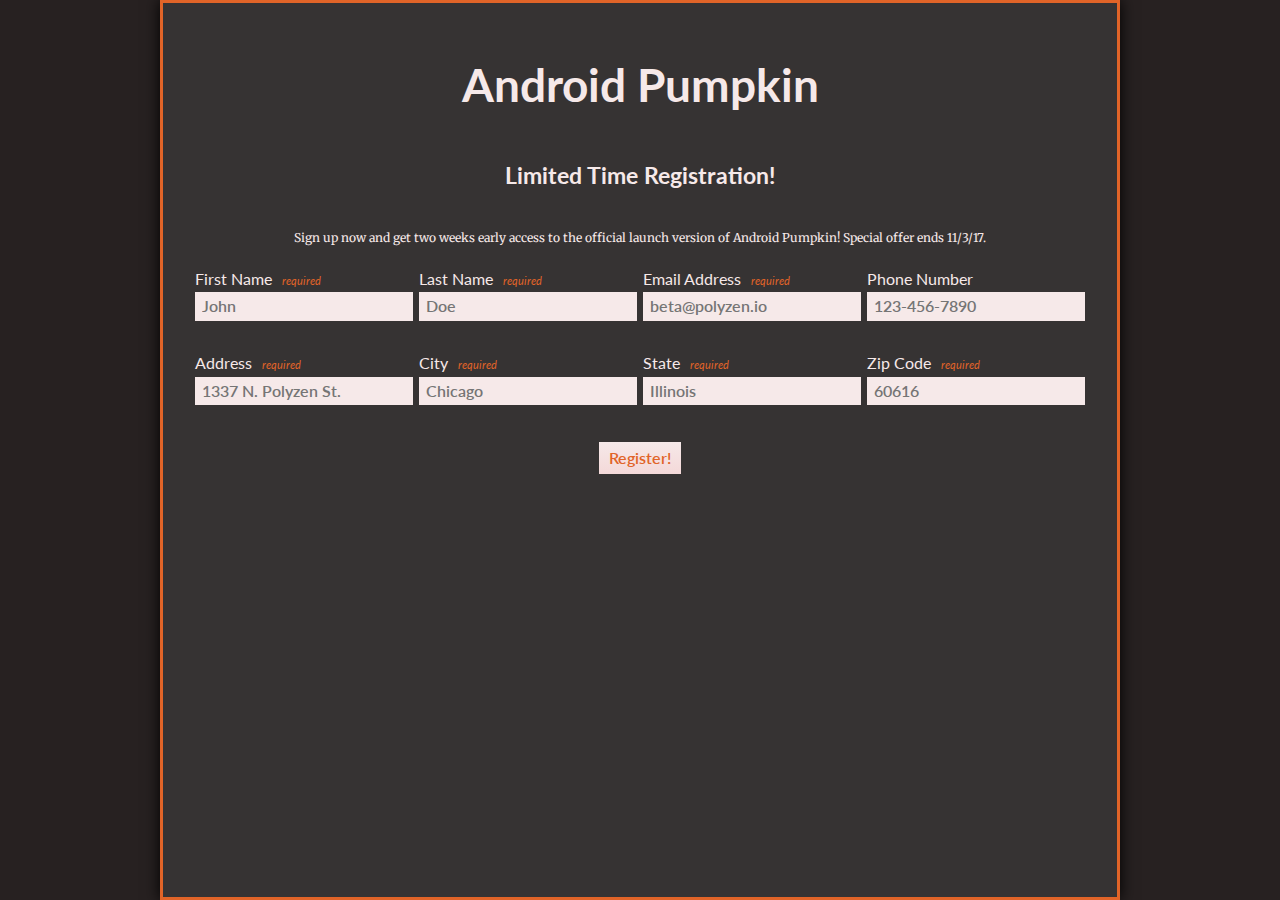
<file: proj1/index.html>
<!DOCTYPE html>
<html>
  <head>
    <meta charset="utf-8">
    <meta name="viewport" content="width=device-width, initial-scale=1.">
    <title>Android Pumpkin - Pre-Alpha Registration</title>
    <link rel="stylesheet" href="css/style.css">
    <link href="https://fonts.googleapis.com/css?family=Lato" rel="stylesheet">
    <link href="https://fonts.googleapis.com/css?family=Merriweather" rel="stylesheet">
    <script type="text/javascript" src="js/script.js" async></script>
  </head>
  <body>
      <section class="modal">
          <h1>Android Pumpkin</h1>
          <h4>Limited Time Registration!</h4>
          <p>Sign up now and get two weeks early access to the official launch version of Android Pumpkin! Special offer ends 11/3/17.</p>
        <form name="registration" action="#null" method="get" onsubmit="validation()" autocomplete="on">
          <fieldset class="row">
            <div class="column"><label for="firstName">First Name<span class="asterisk">required</span></label><input type="text" id="firstName" name="firstName" placeholder="John" required></div>
            <div class="column"><label for="lastName">Last Name<span class="asterisk">required</span></label><input type="text" id="lastName" name="lastName" placeholder="Doe" required></div>
            <div class="column"><label for="email">Email Address<span class="asterisk">required</span></label><input type="email" id="email" name="email" placeholder="beta@polyzen.io" required></div>
            <div class="column"><label for="phone">Phone Number</label><input type="tel" id="phone" name="phone" placeholder="123-456-7890"></div>
          </fieldset>
          <fieldset class="row">
            <div class="column"><label for="address">Address<span class="asterisk">required</span></label><input type="text" id="address" name="address" placeholder="1337 N. Polyzen St." required></div>
            <div class="column"><label for="city">City<span class="asterisk">required</span></label><input type="text" id="city" name="city" placeholder="Chicago" required></div>
            <div class="column"><label for="state">State<span class="asterisk">required</span></label><input type="text" id="state" name="state" placeholder="Illinois" required></div>
            <div class="column"><label for="zipCode">Zip Code<span class="asterisk">required</span></label><input type="number" id="zipCode" name="zipCode" placeholder="60616" required></div>
          </fieldset>
          <fieldset class="center row">
            <input type="submit" id="registerButton" name="submit" value="Register!">
          </fieldset>
        </form>
      </section>
  </body>
</html>
</file>
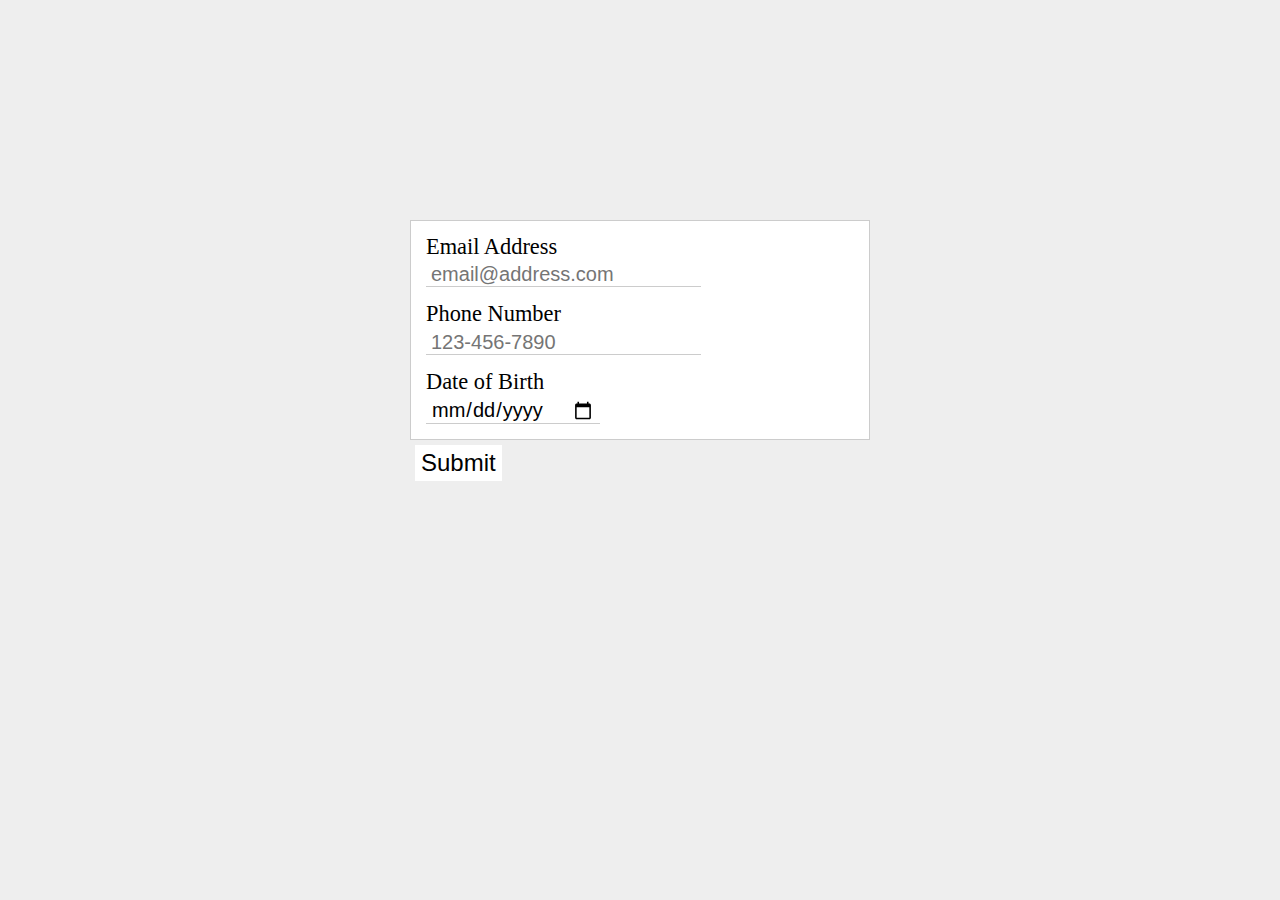
<file: labs/lab3/index.html>
<!DOCTYPE html>
<html lang="en" class="nojs">
<head>
  <title>Lab 3</title>
  <meta charset="utf-8" />
  <meta name="viewport" content="width=device-width,initial-scale=1.0,shrink-to-fit=no" />
  <link rel="stylesheet" media="screen" href="screen.css" />
</head>
<body>
	<section>
		<form>
			<fieldset>
				<label for="emailAddress">Email Address</label><input type="email" name="emailAddress" id=emailAddress" placeholder="email@address.com"><br/>
				<label for="phoneNumber">Phone Number</label><input type="tel" name="phoneNumber" id="phoneNumber" placeholder="123-456-7890"><br/>
				<label for="dateBirth">Date of Birth</label><input type="date" name="dateBirth" id="dateBirth">
			</fieldset>
				<input type="submit" name="Submit">
		</form>
	</section>
</body>
</html>
</file>
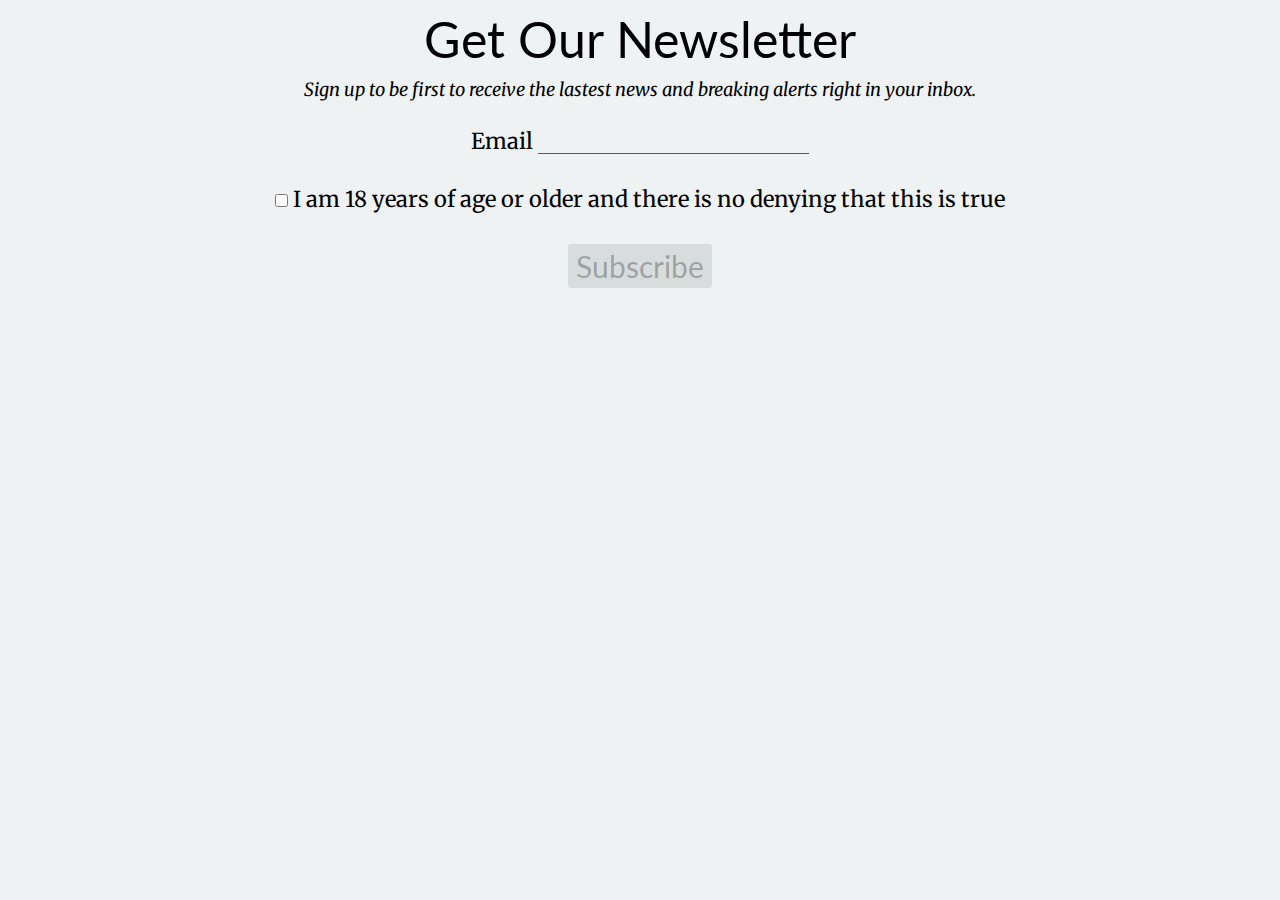
<file: labs/lab4/index.html>
<!DOCTYPE html>
<html lang="en" class="nojs">
<head>
  <title>HTML Form Elements</title>
  <meta charset="utf-8" />
  <meta name="viewport" content="width=device-width,initial-scale=1.0,shrink-to-fit=no">
  <link href="https://fonts.googleapis.com/css?family=Lato" rel="stylesheet">
  <link href="https://fonts.googleapis.com/css?family=Merriweather" rel="stylesheet">
  <link rel="stylesheet" media="screen" href="css/screen.css">
</head>
<body>
<main id="content">
  <form method="get" action="#null">
    <h1>Get Our Newsletter</h1>
    <p class="subtitle">
      Sign up to be first to receive the lastest news
      and breaking alerts right in your inbox.
    </p>
    <ol>
      <li id="input-email">
        <label for="email">Email</label>
        <input type="email" name="email" id="email" pattern="^.+@.+$" />
      </li>
      <li id="input-age-verification">
        <input type="checkbox" id="age-verification" name="age-verification" value="18" />
        <label for="age-verification">I am 18 years of age or older and there is no denying that this is true</label>
      </li>
      <li id="input-submit">
        <input type="submit" name="submit" id="submit" value="Subscribe" />
      </li>
    </ol>
  </form>
</main>
  <script src="https://ajax.googleapis.com/ajax/libs/jquery/3.1.1/jquery.min.js"></script>
  <script src="js/site.js"></script>
</body>
</html>
</file>
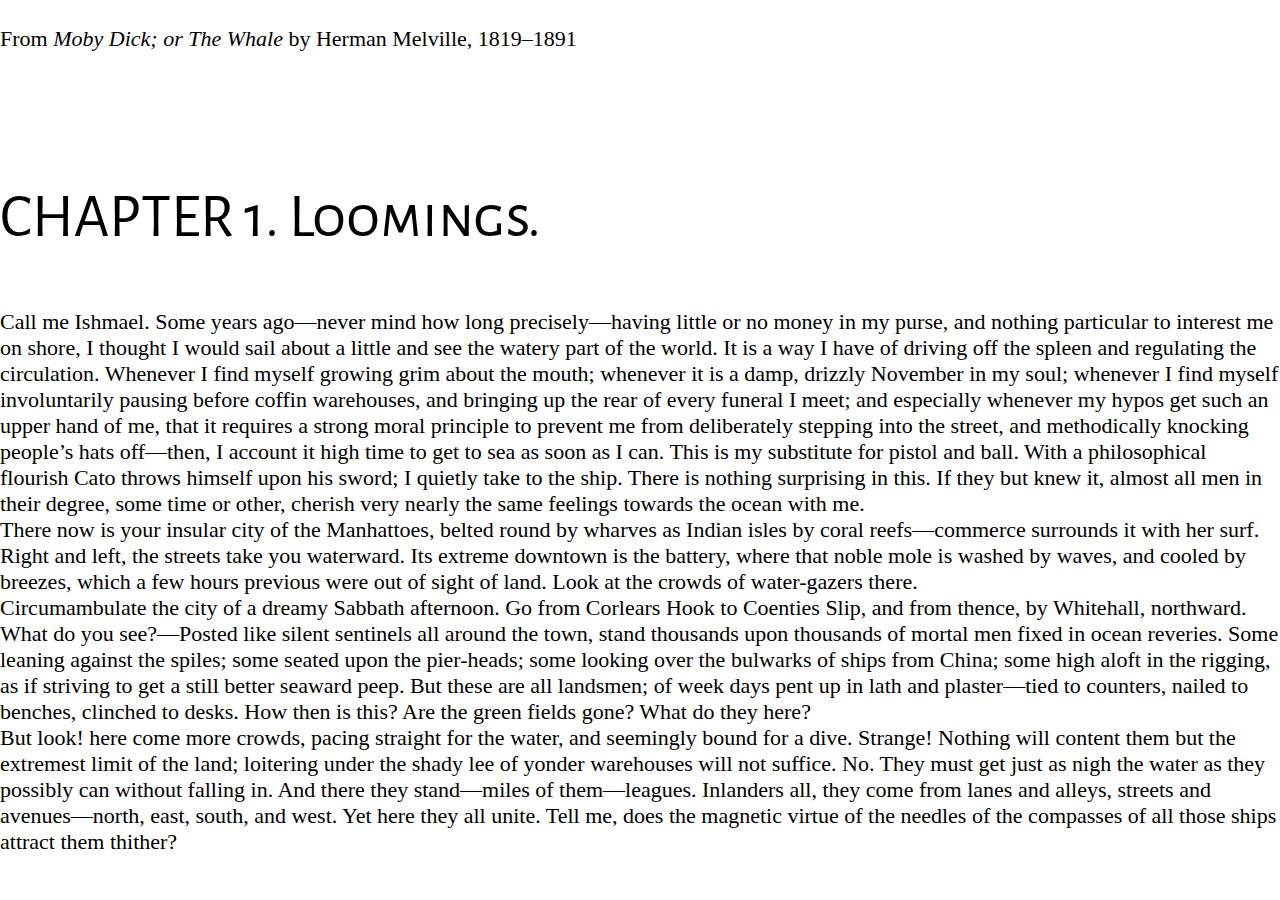
<file: demos/week5/text-layout/index.html>
<!DOCTYPE html>
<html lang="en" class="nojs">
<head>
  <!--Document created by IIT professor Stoley and Krieglstein-->
  <title>Typography</title>
  <meta charset="utf-8" />
  <meta name="viewport" content="width=device-width,initial-scale=1.0,shrink-to-fit=no" />
  <link rel="stylesheet" media="screen" href="css/screen.css" />
  <link href="https://fonts.googleapis.com/css?family=Alegreya+Sans+SC" rel="stylesheet">
  </head>
<body>
<main id="content">
  <h1>
    From <cite>Moby Dick; or The Whale</cite> by <b>Herman Melville</b>, 1819–1891
  </h1>
  <h2>CHAPTER 1. Loomings.</h2>
  <p>
    Call me Ishmael. Some years ago—never mind how long precisely—having little or no money in my
    purse, and nothing particular to interest me on shore, I thought I would sail about a little and
    see the watery part of the world. It is a way I have of driving off the spleen and regulating
    the circulation. Whenever I find myself growing grim about the mouth; whenever it is a damp,
    drizzly November in my soul; whenever I find myself involuntarily pausing before coffin
    warehouses, and bringing up the rear of every funeral I meet; and especially whenever my hypos
    get such an upper hand of me, that it requires a strong moral principle to prevent me from
    deliberately stepping into the street, and methodically knocking people’s hats off—then, I
    account it high time to get to sea as soon as I can. This is my substitute for pistol and ball.
    With a philosophical flourish Cato throws himself upon his sword; I quietly take to the ship.
    There is nothing surprising in this. If they but knew it, almost all men in their degree, some
    time or other, cherish very nearly the same feelings towards the ocean with me.
  </p>
  <p>
    There now is your insular city of the Manhattoes, belted round by wharves as Indian isles by
    coral reefs—commerce surrounds it with her surf. Right and left, the streets take you
    waterward. Its extreme downtown is the battery, where that noble mole is washed by waves, and
    cooled by breezes, which a few hours previous were out of sight of land. Look at the crowds of
    water-gazers there.
  </p>
  <p>
    Circumambulate the city of a dreamy Sabbath afternoon. Go from Corlears Hook to Coenties Slip,
    and from thence, by Whitehall, northward. What do you see?—Posted like silent sentinels all
    around the town, stand thousands upon thousands of mortal men fixed in ocean reveries. Some
    leaning against the spiles; some seated upon the pier-heads; some looking over the bulwarks of
    ships from China; some high aloft in the rigging, as if striving to get a still better seaward
    peep. But these are all landsmen; of week days pent up in lath and plaster—tied to counters,
    nailed to benches, clinched to desks. How then is this? Are the green fields gone? What do they
    here?
  </p>
  <p>
    But look! here come more crowds, pacing straight for the water, and seemingly bound for a dive.
    Strange! Nothing will content them but the extremest limit of the land; loitering under the
    shady lee of yonder warehouses will not suffice. No. They must get just as nigh the water as
    they possibly can without falling in. And there they stand—miles of them—leagues. Inlanders
    all, they come from lanes and alleys, streets and avenues—north, east, south, and west. Yet
    here they all unite. Tell me, does the magnetic virtue of the needles of the compasses of all
    those ships attract them thither?
  </p>
  <!--
    Text taken from The Project Gutenberg EBook of Moby Dick; or The Whale, by Herman Melville
    http://www.gutenberg.org/files/2701/2701.txt
    Used under the terms of the Gutenberg License; see
    https://www.gutenberg.org/wiki/Gutenberg:The_Project_Gutenberg_License
  -->
</main>
</body>
</html>
</file>
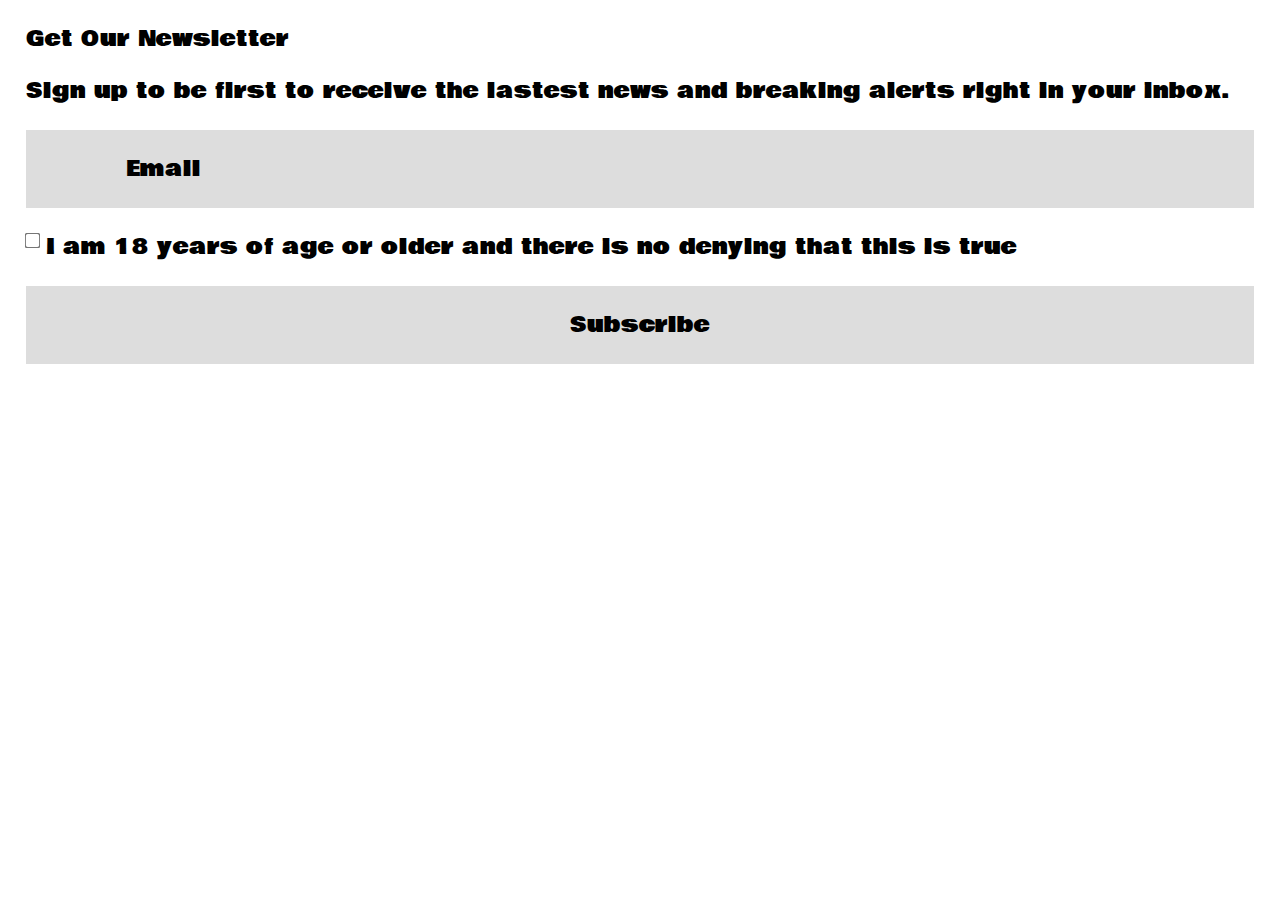
<file: demos/week6/JS demo class 11/index.html>
<!DOCTYPE html>
<html lang="en" class="nojs">
<head>
  <title>HTML Form Elements</title>
  <meta charset="utf-8" />
  <meta name="viewport" content="width=device-width,initial-scale=1.0,shrink-to-fit=no" />
  <link rel="stylesheet" media="screen" href="css/screen.css" />
  <link href="https://fonts.googleapis.com/css?family=Bowlby+One" rel="stylesheet">
</head>
<body>
<main id="content">
  <form method="get" action="#null">
    <h1>Get Our Newsletter</h1>
    <p>
      Sign up to be first to receive the lastest news
      and breaking alerts right in your inbox.
    </p>
    <ol>
      <li id="input-email">
        <label for="email">Email</label>
        <input type="email" name="email" id="email" pattern="^.+@.+$" placeholder="">
      </li>
      <li id="input-age-verification">
        <input type="checkbox" id="age-verification" name="age-verification" value="18"/>
        <label for="age-verification"> I am 18 years of age or older and there is no denying that this is true</label>
      </li>
      <li id="input-submit">
        <input type="submit" name="submit" id="submit" value="Subscribe" />
      </li>
    </ol>
  </form>
</main>
  <script src="https://ajax.googleapis.com/ajax/libs/jquery/3.1.1/jquery.min.js"></script>
  <script src="js/site.js"></script>
</body>
</html>
</file>
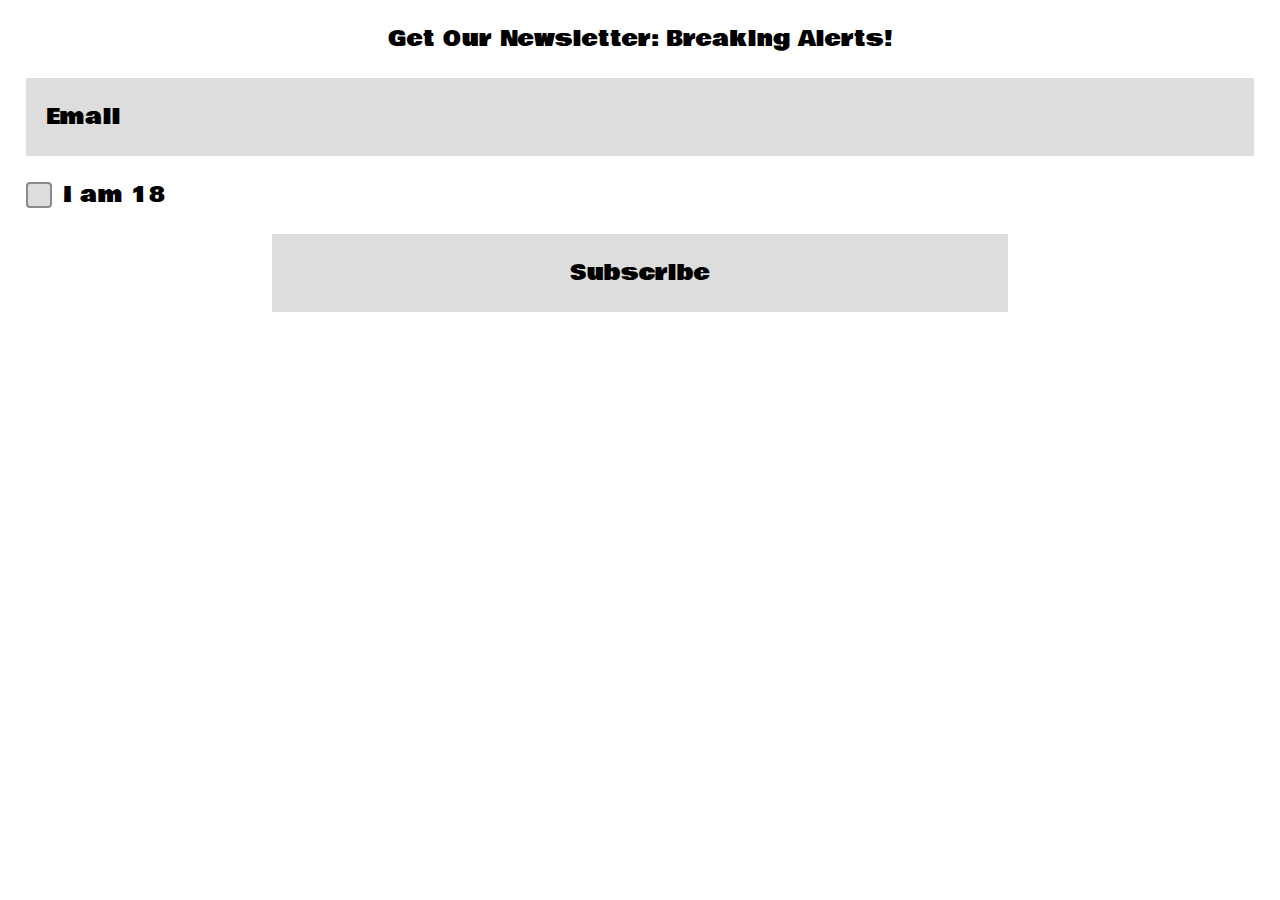
<file: demos/week6/JS demo class 12/index.html>
<!DOCTYPE html>
<html lang="en" class="nojs">
<head>
  <title>HTML Form Elements</title>
  <meta charset="utf-8" />
  <meta name="viewport" content="width=device-width,initial-scale=1.0,shrink-to-fit=no" />
  <link rel="stylesheet" media="screen" href="css/screen.css" />
  <link href="https://fonts.googleapis.com/css?family=Bowlby+One" rel="stylesheet">
</head>
<body>
<main id="content">
  <form method="get" action="#null">
    <h1>Get Our Newsletter: Breaking Alerts!</h1>    
    <ol>
      <li id="input-email">
        <label for="email">Email</label>
        <input type="email" name="email" id="email" pattern="^.+@.+$" placeholder="">
      </li>
      <li id="input-age-verification">
        <div id="alt-box"></div>
        <input type="checkbox" id="age-verification" name="age-verification" value="18"/>
        <label for="age-verification" id="age-label"> I am 18 </label>
      </li>      
      <li id="input-submit">
        <input type="submit" name="submit" id="submit" value="Subscribe" />
      </li>
    </ol>
  </form>
</main>
  <script src="https://ajax.googleapis.com/ajax/libs/jquery/3.1.1/jquery.min.js"></script>
  <script src="js/site.js"></script>
</body>
</html>
</file>
<file: proj1/css/style.css>
/*! normalize.css v7.0.0 | MIT License | github.com/necolas/normalize.css */html{line-height:1.15;-ms-text-size-adjust:100%;-webkit-text-size-adjust:100%}body{margin:0}article,aside,footer,header,nav,section{display:block}h1{font-size:2em;margin:.67em 0}figcaption,figure,main{display:block}figure{margin:1em 40px}hr{box-sizing:content-box;height:0;overflow:visible}pre{font-family:monospace,monospace;font-size:1em}a{background-color:transparent;-webkit-text-decoration-skip:objects}abbr[title]{border-bottom:none;text-decoration:underline;text-decoration:underline dotted}b,strong{font-weight:inherit}b,strong{font-weight:bolder}code,kbd,samp{font-family:monospace,monospace;font-size:1em}dfn{font-style:italic}mark{background-color:#ff0;color:#000}small{font-size:80%}sub,sup{font-size:75%;line-height:0;position:relative;vertical-align:baseline}sub{bottom:-.25em}sup{top:-.5em}audio,video{display:inline-block}audio:not([controls]){display:none;height:0}img{border-style:none}svg:not(:root){overflow:hidden}button,input,optgroup,select,textarea{font-family:sans-serif;font-size:100%;line-height:1.15;margin:0}button,input{overflow:visible}button,select{text-transform:none}[type=reset],[type=submit],button,html [type=button]{-webkit-appearance:button}[type=button]::-moz-focus-inner,[type=reset]::-moz-focus-inner,[type=submit]::-moz-focus-inner,button::-moz-focus-inner{border-style:none;padding:0}[type=button]:-moz-focusring,[type=reset]:-moz-focusring,[type=submit]:-moz-focusring,button:-moz-focusring{outline:1px dotted ButtonText}fieldset{padding:.35em .75em .625em}legend{box-sizing:border-box;color:inherit;display:table;max-width:100%;padding:0;white-space:normal}progress{display:inline-block;vertical-align:baseline}textarea{overflow:auto}[type=checkbox],[type=radio]{box-sizing:border-box;padding:0}[type=number]::-webkit-inner-spin-button,[type=number]::-webkit-outer-spin-button{height:auto}[type=search]{-webkit-appearance:textfield;outline-offset:-2px}[type=search]::-webkit-search-cancel-button,[type=search]::-webkit-search-decoration{-webkit-appearance:none}::-webkit-file-upload-button{-webkit-appearance:button;font:inherit}details,menu{display:block}summary{display:list-item}canvas{display:inline-block}template{display:none}[hidden]{display:none}/*# sourceMappingURL=normalize.min.css.map */

body {
  background: #272121;
  color: #F6E9E9;
}

.modal {
  background: #363333;
  height: 100%;
  width: 100%;
  max-width: 960px;
  bottom: 0;
  left: 0;
  top: 0;
  right: 0;
  margin: auto;
  position: absolute;
  box-shadow: 0px 0px 15px #000;
  box-sizing: border-box;
  border: 3px solid #E16428;
  padding: 15px;
  overflow-x: hidden;
}
/*
** http://www.modularscale.com/?12&px&1.25
*/
h1, h2, h3, h4, h5, h6 {
  text-align: center;
  font-family: 'Lato', 'Arial', sans-serif;
  padding: 10px 0px;
}

h1 {
  font-size: 45.776px;
}

h4 {
  font-size: 23.438px;
}

p {
  text-align: center;
  font-size: 12px;
  font-family: 'Merriweather', 'Times New Roman', serif;
}

form {
  padding-top: 8px;
}

fieldset {
  border: 0;
}

input {
  margin-bottom: 15px;
  font-family: 'Lato', 'Arial', sans-serif;
  outline: none;
  padding: 5px 7px;
  background: #F6E9E9;
  color: #E16428;
  font-weight: 600;
  border: 3px solid #363333;
  width: 100%;
  box-sizing: border-box;
}

label {
  text-align: left;
  font-family: 'Lato', 'Arial', sans-serif;
  padding-left: 3px;
}

input:hover, input:focus, input:active {
  border: 3px solid #272121;
}

input[type="submit"] {
  padding: 7px 10px;
  background: #f6e9e9;
  background: -moz-linear-gradient(top, #f6e9e9 0%, #f4d9d9 100%);
  background: -webkit-linear-gradient(top, #f6e9e9 0%, #f4d9d9 100%);
  background: linear-gradient(to bottom, #f6e9e9 0%, #f4d9d9 100%);
  filter: progid:DXImageTransform.Microsoft.gradient( startColorstr='#f6e9e9', endColorstr='#f4d9d9', GradientType=0);
  cursor: pointer;
  width: 100%;
}

input[type="submit"]:hover {
  color: #272121;
  background: #f2c9b8;
  background: -moz-linear-gradient(top, #f2c9b8 0%, #f6e9e9 100%);
  background: -webkit-linear-gradient(top, #f2c9b8 0%, #f6e9e9 100%);
  background: linear-gradient(to bottom, #f2c9b8 0%, #f6e9e9 100%);
  filter: progid:DXImageTransform.Microsoft.gradient( startColorstr='#f2c9b8', endColorstr='#f6e9e9', GradientType=0);
}

.center {
  text-align: center;
}

.column {
  width: 100%;
  float: left;
}

.row:after {
  content: '';
  display: table;
  clear: both;
}

.asterisk {
  color: #E16428;
  font-style: italic;
  font-size: 10.667px;
  padding-left: 10px;
}

@media (min-width: 480px) {
  .column {
    width: 50%;
  }
}

@media (min-width: 960px) {
  .column {
    width: 25%;
  }
  input[type=submit] {
    width: auto;
  }
}
</file>
<file: labs/lab3/screen.css>
/* http://meyerweb.com/eric/tools/css/reset/ 
   v2.0 | 20110126
   License: none (public domain)
*/

html, body, div, span, applet, object, iframe,
h1, h2, h3, h4, h5, h6, p, blockquote, pre,
a, abbr, acronym, address, big, cite, code,
del, dfn, em, img, ins, kbd, q, s, samp,
small, strike, strong, sub, sup, tt, var,
b, u, i, center,
dl, dt, dd, ol, ul, li,
fieldset, form, label, legend,
table, caption, tbody, tfoot, thead, tr, th, td,
article, aside, canvas, details, embed, 
figure, figcaption, footer, header, hgroup, 
menu, nav, output, ruby, section, summary,
time, mark, audio, video {
	margin: 0;
	padding: 0;
	border: 0;
	font-size: 100%;
	font: inherit;
	vertical-align: baseline;
}
/* HTML5 display-role reset for older browsers */
article, aside, details, figcaption, figure, 
footer, header, hgroup, menu, nav, section {
	display: block;
}
body {
	line-height: 1;
}
ol, ul {
	list-style: none;
}
blockquote, q {
	quotes: none;
}
blockquote:before, blockquote:after,
q:before, q:after {
	content: '';
	content: none;
}
table {
	border-collapse: collapse;
	border-spacing: 0;
}

/**
 * 1. Change the font styles in all browsers (opinionated).
 * 2. Remove the margin in Firefox and Safari.
 */

button,
input,
optgroup,
select,
textarea {
  font-family: sans-serif; /* 1 */
  font-size: 100%; /* 1 */
  line-height: 1.15; /* 1 */
  margin: 0; /* 2 */
}

/**
 * Show the overflow in IE.
 * 1. Show the overflow in Edge.
 */

button,
input { /* 1 */
  overflow: visible;
}

/**
 * Remove the inheritance of text transform in Edge, Firefox, and IE.
 * 1. Remove the inheritance of text transform in Firefox.
 */

button,
select { /* 1 */
  text-transform: none;
}

/**
 * 1. Prevent a WebKit bug where (2) destroys native `audio` and `video`
 *    controls in Android 4.
 * 2. Correct the inability to style clickable types in iOS and Safari.
 */

button,
html [type="button"], /* 1 */
[type="reset"],
[type="submit"] {
  -webkit-appearance: button; /* 2 */
}

/**
 * Remove the inner border and padding in Firefox.
 */

button::-moz-focus-inner,
[type="button"]::-moz-focus-inner,
[type="reset"]::-moz-focus-inner,
[type="submit"]::-moz-focus-inner {
  border-style: none;
  padding: 0;
}

/**
 * Restore the focus styles unset by the previous rule.
 */

button:-moz-focusring,
[type="button"]:-moz-focusring,
[type="reset"]:-moz-focusring,
[type="submit"]:-moz-focusring {
  outline: 1px dotted ButtonText;
}

/**
 * Correct the padding in Firefox.
 */

fieldset {
  padding: 0.35em 0.75em 0.625em;
}

/**
 * 1. Correct the text wrapping in Edge and IE.
 * 2. Correct the color inheritance from `fieldset` elements in IE.
 * 3. Remove the padding so developers are not caught out when they zero out
 *    `fieldset` elements in all browsers.
 */

legend {
  box-sizing: border-box; /* 1 */
  color: inherit; /* 2 */
  display: table; /* 1 */
  max-width: 100%; /* 1 */
  padding: 0; /* 3 */
  white-space: normal; /* 1 */
}

/**
 * 1. Add the correct display in IE 9-.
 * 2. Add the correct vertical alignment in Chrome, Firefox, and Opera.
 */

progress {
  display: inline-block; /* 1 */
  vertical-align: baseline; /* 2 */
}

/**
 * Remove the default vertical scrollbar in IE.
 */

textarea {
  overflow: auto;
}

/**
 * 1. Add the correct box sizing in IE 10-.
 * 2. Remove the padding in IE 10-.
 */

[type="checkbox"],
[type="radio"] {
  box-sizing: border-box; /* 1 */
  padding: 0; /* 2 */
}

/**
 * Correct the cursor style of increment and decrement buttons in Chrome.
 */

[type="number"]::-webkit-inner-spin-button,
[type="number"]::-webkit-outer-spin-button {
  height: auto;
}

/**
 * 1. Correct the odd appearance in Chrome and Safari.
 * 2. Correct the outline style in Safari.
 */

[type="search"] {
  -webkit-appearance: textfield; /* 1 */
  outline-offset: -2px; /* 2 */
}

/**
 * Remove the inner padding and cancel buttons in Chrome and Safari on macOS.
 */

[type="search"]::-webkit-search-cancel-button,
[type="search"]::-webkit-search-decoration {
  -webkit-appearance: none;
}

/**
 * 1. Correct the inability to style clickable types in iOS and Safari.
 * 2. Change font properties to `inherit` in Safari.
 */

::-webkit-file-upload-button {
  -webkit-appearance: button; /* 1 */
  font: inherit; /* 2 */
}

/* CUSTOM STYLE - DESKTOP */

body {
  background: #eee;
}

section {
  margin: 25px;
  width: 460px;
  height: 460px;
  position: absolute;
  margin: auto;
  left: 0;
  right: 0;
  top: 0;
  bottom: 0;
}

fieldset {
  border: 1px solid #ccc;
  background: white;
  padding: 15px;
}

input {
  display: block;
}

input {
  border: 0;
  border-bottom: 1px solid #ccc;
  padding: 5px 5px 0px 5px;
  font-size: 1.25em;
  outline: none;
}

input[type="submit"] {
  background: white;
  border: 1px solid white;
  font-size: 1.5em;
  margin: 5px;
  cursor: pointer;
  padding: 3px 5px;
}

input[type="submit"]:hover {
  border: #ccc 1px solid;
}

label {
  padding: 0px 5px 0px 0px;
  font-size: 1.4em;
}

/* CUSTOM STYLE - MOBILE */

@media screen and (max-width:500px) {
  input {
    border: 1px solid #ccc;
  }
  input[type="submit"] {
    font-size: 1.6em;
  }
}
</file>
<file: labs/lab4/css/screen.css>
/* http://meyerweb.com/eric/tools/css/reset/
   v2.0 | 20110126
   License: none (public domain)
*/
/* stylelint-disable*/
a,abbr,acronym,address,applet,article,aside,audio,b,big,blockquote,body,canvas,caption,center,cite,code,dd,del,details,dfn,div,dl,dt,em,embed,fieldset,figcaption,figure,footer,form,h1,h2,h3,h4,h5,h6,header,hgroup,html,i,iframe,img,ins,kbd,label,legend,li,mark,menu,nav,object,ol,output,p,pre,q,ruby,s,samp,section,small,span,strike,strong,sub,summary,sup,table,tbody,td,tfoot,th,thead,time,tr,tt,u,ul,var,video{margin:0;padding:0;border:0;font:inherit;vertical-align:baseline}article,aside,details,figcaption,figure,footer,header,hgroup,main,menu,nav,section{display:block}html{line-height:1}body{line-height:inherit}ol,ul{list-style:none}blockquote,q{quotes:none}blockquote:after,blockquote:before,q:after,q:before{content:'';content:none}table{border-collapse:collapse;border-spacing:0}
/* stylelint-enable */

/*! normalize.css v5.0.0 | MIT License | github.com/necolas/normalize.css */

/* Forms
   ========================================================================== */

/**
 * 1. Change the font styles in all browsers (opinionated).
 * 2. Remove the margin in Firefox and Safari.
 */

button,
input,
optgroup,
select,
textarea {
  font-family: sans-serif; /* 1 */
  font-size: 100%; /* 1 */
  line-height: 1.15; /* 1 */
  margin: 0; /* 2 */
}

/**
 * Show the overflow in IE.
 * 1. Show the overflow in Edge.
 */

button,
input { /* 1 */
  overflow: visible;
}

/**
 * Remove the inheritance of text transform in Edge, Firefox, and IE.
 * 1. Remove the inheritance of text transform in Firefox.
 */

button,
select { /* 1 */
  text-transform: none;
}

/**
 * 1. Prevent a WebKit bug where (2) destroys native `audio` and `video`
 *    controls in Android 4.
 * 2. Correct the inability to style clickable types in iOS and Safari.
 */

button,
html [type="button"], /* 1 */
[type="reset"],
[type="submit"] {
  -webkit-appearance: button; /* 2 */
}

/**
 * Remove the inner border and padding in Firefox.
 */

button::-moz-focus-inner,
[type="button"]::-moz-focus-inner,
[type="reset"]::-moz-focus-inner,
[type="submit"]::-moz-focus-inner {
  border-style: none;
  padding: 0;
}

/**
 * Restore the focus styles unset by the previous rule.
 */

button:-moz-focusring,
[type="button"]:-moz-focusring,
[type="reset"]:-moz-focusring,
[type="submit"]:-moz-focusring {
  outline: 1px dotted ButtonText;
}

/**
 * Change the border, margin, and padding in all browsers (opinionated).
 */

fieldset {
  border: 1px solid #c0c0c0;
  margin: 0 2px;
  padding: 0.35em 0.625em 0.75em;
}

/**
 * 1. Correct the text wrapping in Edge and IE.
 * 2. Correct the color inheritance from `fieldset` elements in IE.
 * 3. Remove the padding so developers are not caught out when they zero out
 *    `fieldset` elements in all browsers.
 */

legend {
  box-sizing: border-box; /* 1 */
  color: inherit; /* 2 */
  display: table; /* 1 */
  max-width: 100%; /* 1 */
  padding: 0; /* 3 */
  white-space: normal; /* 1 */
}

/**
 * 1. Add the correct display in IE 9-.
 * 2. Add the correct vertical alignment in Chrome, Firefox, and Opera.
 */

progress {
  display: inline-block; /* 1 */
  vertical-align: baseline; /* 2 */
}

/**
 * Remove the default vertical scrollbar in IE.
 */

textarea {
  overflow: auto;
}

/**
 * 1. Add the correct box sizing in IE 10-.
 * 2. Remove the padding in IE 10-.
 */

[type="checkbox"],
[type="radio"] {
  box-sizing: border-box; /* 1 */
  padding: 0; /* 2 */
}

/**
 * Correct the cursor style of increment and decrement buttons in Chrome.
 */

[type="number"]::-webkit-inner-spin-button,
[type="number"]::-webkit-outer-spin-button {
  height: auto;
}

/**
 * 1. Correct the odd appearance in Chrome and Safari.
 * 2. Correct the outline style in Safari.
 */

[type="search"] {
  -webkit-appearance: textfield; /* 1 */
  outline-offset: -2px; /* 2 */
}

/**
 * Remove the inner padding and cancel buttons in Chrome and Safari on macOS.
 */

[type="search"]::-webkit-search-cancel-button,
[type="search"]::-webkit-search-decoration {
  -webkit-appearance: none;
}

/**
 * 1. Correct the inability to style clickable types in iOS and Safari.
 * 2. Change font properties to `inherit` in Safari.
 */

::-webkit-file-upload-button {
  -webkit-appearance: button; /* 1 */
  font: inherit; /* 2 */
}

/* End Form portion of Normalize CSS */

/* Responsive Media */
img, audio, video {
  display: block;
  max-width: 100%;
}

/* ===== BASE STYLES ===== */

/*
  Major Sixth Modular Scale:
  http://www.modularscale.com/?22&px&1.667&web&text
*/

html {
  font-size: 1.375em; /* 22px */
  line-height: 1.182em; /* 26px / ~ 120% */
  padding: 1.182em; /* 26px / ~ 120% */
  text-rendering: optimizeLegibility;
  background: #eff2f3;
}

label {
  display: inline;
}

h1, h2, h3,
h4, h5, h6 {
  font-family: 'Lato', sans-serif;
}

h1 {
  font-size: 2.292em;
  display: block;
  padding-bottom: .495em;
}

p {
  font-family: 'Merriweather', serif;
  font-size: .825em;
}

label, input, textarea {
  font-family: 'Merriweather', serif;
}

input[type="submit"] {
  font-family: 'Lato', sans-serif;
  font-size: 1.375em;
  cursor: pointer;
}

input[type="checkbox"] {
  cursor: pointer;
}

/* ===== LAYOUT STYLES ====== */

#content {
  text-align: center;
}

input[type="email"] {
  border: 0px;
  border-bottom: 1px solid #525e61;
  font-size: .875em;
  background: none;
  padding: 0px 4px;
  margin-bottom: 2px;
}

input[type="submit"] {
  background: #d7dcdd;
  border: 0px;
  padding: 5px 8px;
  border-radius: 3px;
}

/* ===== MODULAR STYLES ===== */

.subtitle {
  font-style: italic;
  padding-bottom: 1.375em;
}

li {
  padding-bottom: 1.375em;
}

/* ===== STATE STYLES ======= */

input:active, input:focus {
  outline: none;
}

input[type="email"]:active, input[type="email"]:focus {
  border-bottom: 2px solid #2facb2;
  margin-bottom: 1px;
  color: #2facb2;
}

li:last-child {
  padding-bottom: 0px;
}

.enabled {
  background: #2dbe60 !important;
  color: white;
}
</file>
<file: demos/week5/text-layout/css/screen.css>
/* Style sheet created by IIT professor Stoley */

/* http://meyerweb.com/eric/tools/css/reset/
   v2.0 | 20110126
   License: none (public domain)
*/
/* stylelint-disable*/
a,abbr,acronym,address,applet,article,aside,audio,b,big,blockquote,body,canvas,caption,center,cite,code,dd,del,details,dfn,div,dl,dt,em,embed,fieldset,figcaption,figure,footer,form,h1,h2,h3,h4,h5,h6,header,hgroup,html,i,iframe,img,ins,kbd,label,legend,li,mark,menu,nav,object,ol,output,p,pre,q,ruby,s,samp,section,small,span,strike,strong,sub,summary,sup,table,tbody,td,tfoot,th,thead,time,tr,tt,u,ul,var,video{margin:0;padding:0;border:0;font:inherit;vertical-align:baseline}article,aside,details,figcaption,figure,footer,header,hgroup,main,menu,nav,section{display:block}html{line-height:1}body{line-height:inherit}ol,ul{list-style:none}blockquote,q{quotes:none}blockquote:after,blockquote:before,q:after,q:before{content:'';content:none}table{border-collapse:collapse;border-spacing:0}
/* stylelint-enable */

/* ===== BASE STYLES ===== */

/*
  Major Sixth Modular Scale:
  http://www.modularscale.com/?22&px&1.667&web&text
*/

html {
  font-family: Garamond, Baskerville, 'Baskerville Old Face', 'Hoefler Text', 'Times New Roman', serif;
  font-size: 1.375em; /* 22px */
  line-height: 1.182em; /* 26px / ~ 120% */
}

h1 {
  padding-top: 1.182em; /* 26px */
  padding-bottom: 5.778em; /* 104px / 4 gridlines */
}

h2 {
  font-family: 'Alegreya Sans SC', sans-serif;
  font-size: 2.779em; /* 61.136px */
  line-height: 1.276em; /* 78 / 61.136px */
  padding-bottom: 0.851em; /* 52 / 61.136 */
}

cite {
  font-style: italic;
}
</file>
<file: demos/week6/JS demo class 11/css/screen.css>
/* http://meyerweb.com/eric/tools/css/reset/
   v2.0 | 20110126
   License: none (public domain)
*/
/* stylelint-disable*/
a,abbr,acronym,address,applet,article,aside,audio,b,big,blockquote,body,canvas,caption,center,cite,code,dd,del,details,dfn,div,dl,dt,em,embed,fieldset,figcaption,figure,footer,form,h1,h2,h3,h4,h5,h6,header,hgroup,html,i,iframe,img,ins,kbd,label,legend,li,mark,menu,nav,object,ol,output,p,pre,q,ruby,s,samp,section,small,span,strike,strong,sub,summary,sup,table,tbody,td,tfoot,th,thead,time,tr,tt,u,ul,var,video{margin:0;padding:0;border:0;font:inherit;vertical-align:baseline}article,aside,details,figcaption,figure,footer,header,hgroup,main,menu,nav,section{display:block}html{line-height:1}body{line-height:inherit}ol,ul{list-style:none}blockquote,q{quotes:none}blockquote:after,blockquote:before,q:after,q:before{content:'';content:none}table{border-collapse:collapse;border-spacing:0}
/* stylelint-enable */

/*! normalize.css v5.0.0 | MIT License | github.com/necolas/normalize.css */

/* Forms
   ========================================================================== */

/**
 * 1. Change the font styles in all browsers (opinionated).
 * 2. Remove the margin in Firefox and Safari.
 */

button,
input,
optgroup,
select,
textarea {
  font-family: sans-serif; /* 1 */
  font-size: 100%; /* 1 */
  line-height: 1.15; /* 1 */
  margin: 0; /* 2 */
}

/**
 * Show the overflow in IE.
 * 1. Show the overflow in Edge.
 */

button,
input { /* 1 */
  overflow: visible;
}

/**
 * Remove the inheritance of text transform in Edge, Firefox, and IE.
 * 1. Remove the inheritance of text transform in Firefox.
 */

button,
select { /* 1 */
  text-transform: none;
}

/**
 * 1. Prevent a WebKit bug where (2) destroys native `audio` and `video`
 *    controls in Android 4.
 * 2. Correct the inability to style clickable types in iOS and Safari.
 */

button,
html [type="button"], /* 1 */
[type="reset"],
[type="submit"] {
  -webkit-appearance: button; /* 2 */
}

/**
 * Remove the inner border and padding in Firefox.
 */

button::-moz-focus-inner,
[type="button"]::-moz-focus-inner,
[type="reset"]::-moz-focus-inner,
[type="submit"]::-moz-focus-inner {
  border-style: none;
  padding: 0;
}

/**
 * Restore the focus styles unset by the previous rule.
 */

button:-moz-focusring,
[type="button"]:-moz-focusring,
[type="reset"]:-moz-focusring,
[type="submit"]:-moz-focusring {
  outline: 1px dotted ButtonText;
}

/**
 * Change the border, margin, and padding in all browsers (opinionated).
 */

fieldset {
  border: 1px solid #c0c0c0;
  margin: 0 2px;
  padding: 0.35em 0.625em 0.75em;
}

/**
 * 1. Correct the text wrapping in Edge and IE.
 * 2. Correct the color inheritance from `fieldset` elements in IE.
 * 3. Remove the padding so developers are not caught out when they zero out
 *    `fieldset` elements in all browsers.
 */

legend {
  box-sizing: border-box; /* 1 */
  color: inherit; /* 2 */
  display: table; /* 1 */
  max-width: 100%; /* 1 */
  padding: 0; /* 3 */
  white-space: normal; /* 1 */
}

/**
 * 1. Add the correct display in IE 9-.
 * 2. Add the correct vertical alignment in Chrome, Firefox, and Opera.
 */

progress {
  display: inline-block; /* 1 */
  vertical-align: baseline; /* 2 */
}

/**
 * Remove the default vertical scrollbar in IE.
 */

textarea {
  overflow: auto;
}

/**
 * 1. Add the correct box sizing in IE 10-.
 * 2. Remove the padding in IE 10-.
 */

[type="checkbox"],
[type="radio"] {
  box-sizing: border-box; /* 1 */
  padding: 0; /* 2 */
}

/**
 * Correct the cursor style of increment and decrement buttons in Chrome.
 */

[type="number"]::-webkit-inner-spin-button,
[type="number"]::-webkit-outer-spin-button {
  height: auto;
}

/**
 * 1. Correct the odd appearance in Chrome and Safari.
 * 2. Correct the outline style in Safari.
 */

[type="search"] {
  -webkit-appearance: textfield; /* 1 */
  outline-offset: -2px; /* 2 */
}

/**
 * Remove the inner padding and cancel buttons in Chrome and Safari on macOS.
 */

[type="search"]::-webkit-search-cancel-button,
[type="search"]::-webkit-search-decoration {
  -webkit-appearance: none;
}

/**
 * 1. Correct the inability to style clickable types in iOS and Safari.
 * 2. Change font properties to `inherit` in Safari.
 */

::-webkit-file-upload-button {
  -webkit-appearance: button; /* 1 */
  font: inherit; /* 2 */
}

/* Responsive Media */
img, audio, video {
  display: block;
  max-width: 100%;
}

/* BASE STYLES  
  ====================================================================================== */

/*
  Major Sixth Modular Scale:
  http://www.modularscale.com/?22&px&1.667&web&text
*/

html {
  font-family: 'Bowlby One', cursive;
  font-size: 1.375em; /* 22px */
  line-height: 1.182em; /* 26px / ~ 120% */
  padding: 1.182em; /* 26px / ~ 120% */
  text-rendering: optimizeLegibility;
}

h1,p {
  padding-bottom: 1.182em; /* 26px / ~ 120% */
}

label {
  display: block;
}

input {
  box-sizing: border-box;
  width: 100%;
  height: 78px;
  padding: 26px;
  border: 0;
  border-radius: 0;
  font-family: inherit;
  font-size: inherit;
  line-height: inherit;
  background-color: #DDD;
}

#input-submit {
  width: 100%;
  margin: auto;
}

input[type="email"] {
  padding-bottom: 1.182em; /* 26px / ~ 120% */
}

input[type="checkbox"] {
  width: auto;
  height: auto;
  float: left;
  -ms-transform: scale(1.2); /* IE */
  -moz-transform: scale(1.2); /* FF */
  -webkit-transform: scale(1.2); /* Safari and Chrome */
  -o-transform: scale(1.2); /* Opera */
}

input[type="checkbox"] + label {
  display: inline;
}

/* ===== MODULAR STYLES ===== */
form li {
  padding-bottom: 1.182em; /* 26px / ~ 120% */
}

#age-verification + label {
  display: block;
  padding-left: 20px;
}

/* ===== STATE STYLES ===== */
/*.hasjs class will only exist if js runs*/
.hasjs #input-email {
  position: relative;
}

.hasjs #input-email label {
  transition: top 1s;
  top: 26px;
  left: 100px;
  position: absolute;
}

.hasjs #input-email label.active {
  top: -25px;
}
</file>
<file: demos/week6/JS demo class 12/css/screen.css>
/* http://meyerweb.com/eric/tools/css/reset/
   v2.0 | 20110126
   License: none (public domain)
*/
/* stylelint-disable*/
a,abbr,acronym,address,applet,article,aside,audio,b,big,blockquote,body,canvas,caption,center,cite,code,dd,del,details,dfn,div,dl,dt,em,embed,fieldset,figcaption,figure,footer,form,h1,h2,h3,h4,h5,h6,header,hgroup,html,i,iframe,img,ins,kbd,label,legend,li,mark,menu,nav,object,ol,output,p,pre,q,ruby,s,samp,section,small,span,strike,strong,sub,summary,sup,table,tbody,td,tfoot,th,thead,time,tr,tt,u,ul,var,video{margin:0;padding:0;border:0;font:inherit;vertical-align:baseline}article,aside,details,figcaption,figure,footer,header,hgroup,main,menu,nav,section{display:block}html{line-height:1}body{line-height:inherit}ol,ul{list-style:none}blockquote,q{quotes:none}blockquote:after,blockquote:before,q:after,q:before{content:'';content:none}table{border-collapse:collapse;border-spacing:0}
/* stylelint-enable */

/*! normalize.css v5.0.0 | MIT License | github.com/necolas/normalize.css */

/* Forms
   ========================================================================== */

/**
 * 1. Change the font styles in all browsers (opinionated).
 * 2. Remove the margin in Firefox and Safari.
 */

button,
input,
optgroup,
select,
textarea {
  font-family: sans-serif; /* 1 */
  font-size: 100%; /* 1 */
  line-height: 1.15; /* 1 */
  margin: 0; /* 2 */
}

/**
 * Show the overflow in IE.
 * 1. Show the overflow in Edge.
 */

button,
input { /* 1 */
  overflow: visible;
}

/**
 * Remove the inheritance of text transform in Edge, Firefox, and IE.
 * 1. Remove the inheritance of text transform in Firefox.
 */

button,
select { /* 1 */
  text-transform: none;
}

/**
 * 1. Prevent a WebKit bug where (2) destroys native `audio` and `video`
 *    controls in Android 4.
 * 2. Correct the inability to style clickable types in iOS and Safari.
 */

button,
html [type="button"], /* 1 */
[type="reset"],
[type="submit"] {
  -webkit-appearance: button; /* 2 */
}

/**
 * Remove the inner border and padding in Firefox.
 */

button::-moz-focus-inner,
[type="button"]::-moz-focus-inner,
[type="reset"]::-moz-focus-inner,
[type="submit"]::-moz-focus-inner {
  border-style: none;
  padding: 0;
}

/**
 * Restore the focus styles unset by the previous rule.
 */

button:-moz-focusring,
[type="button"]:-moz-focusring,
[type="reset"]:-moz-focusring,
[type="submit"]:-moz-focusring {
  outline: 1px dotted ButtonText;
}

/**
 * Change the border, margin, and padding in all browsers (opinionated).
 */

fieldset {
  border: 1px solid #c0c0c0;
  margin: 0 2px;
  padding: 0.35em 0.625em 0.75em;
}

/**
 * 1. Correct the text wrapping in Edge and IE.
 * 2. Correct the color inheritance from `fieldset` elements in IE.
 * 3. Remove the padding so developers are not caught out when they zero out
 *    `fieldset` elements in all browsers.
 */

legend {
  box-sizing: border-box; /* 1 */
  color: inherit; /* 2 */
  display: table; /* 1 */
  max-width: 100%; /* 1 */
  padding: 0; /* 3 */
  white-space: normal; /* 1 */
}

/**
 * 1. Add the correct display in IE 9-.
 * 2. Add the correct vertical alignment in Chrome, Firefox, and Opera.
 */

progress {
  display: inline-block; /* 1 */
  vertical-align: baseline; /* 2 */
}

/**
 * Remove the default vertical scrollbar in IE.
 */

textarea {
  overflow: auto;
}

/**
 * 1. Add the correct box sizing in IE 10-.
 * 2. Remove the padding in IE 10-.
 */

[type="checkbox"],
[type="radio"] {
  box-sizing: border-box; /* 1 */
  padding: 0; /* 2 */
}

/**
 * Correct the cursor style of increment and decrement buttons in Chrome.
 */

[type="number"]::-webkit-inner-spin-button,
[type="number"]::-webkit-outer-spin-button {
  height: auto;
}

/**
 * 1. Correct the odd appearance in Chrome and Safari.
 * 2. Correct the outline style in Safari.
 */

[type="search"] {
  -webkit-appearance: textfield; /* 1 */
  outline-offset: -2px; /* 2 */
}

/**
 * Remove the inner padding and cancel buttons in Chrome and Safari on macOS.
 */

[type="search"]::-webkit-search-cancel-button,
[type="search"]::-webkit-search-decoration {
  -webkit-appearance: none;
}

/**
 * 1. Correct the inability to style clickable types in iOS and Safari.
 * 2. Change font properties to `inherit` in Safari.
 */

::-webkit-file-upload-button {
  -webkit-appearance: button; /* 1 */
  font: inherit; /* 2 */
}

/* Responsive Media */
img, audio, video {
  display: block;
  max-width: 100%;
}

/* BASE STYLES  
  ====================================================================================== */

/*
  Major Sixth Modular Scale:
  http://www.modularscale.com/?22&px&1.667&web&text
*/

html {
  font-family: 'Bowlby One', cursive;
  font-size: 1.375em; /* 22px */
  line-height: 1.182em; /* 26px / ~ 120% */
  padding: 1.182em; /* 26px / ~ 120% */
  text-rendering: optimizeLegibility;
}

h1 {
  padding-bottom: 1.182em; /* 26px / ~ 120% */
  text-align: center;
}

label {
  display: block;
}

input {
  box-sizing: border-box;
  width: 100%;
  height: 78px;
  padding: 26px;
  border: 0;
  border-radius: 0;
  font-family: inherit;
  font-size: inherit;
  line-height: inherit;
  background-color: #DDD;
}

#input-submit {
  width: 60%;
  margin: auto;
}

input[type="email"] {
  padding-bottom: 1.182em; /* 26px / ~ 120% */
}

input[type="checkbox"] {
  width: auto;
  height: auto;
  float: left;
  -ms-transform: scale(1.2); /* IE */
  -moz-transform: scale(1.2); /* FF */
  -webkit-transform: scale(1.2); /* Safari and Chrome */
  -o-transform: scale(1.2); /* Opera */
}

input[type="checkbox"] + label {
  display: inline;
}

/* ===== MODULAR STYLES ===== */
form li {
  padding-bottom: 1.182em; /* 26px / ~ 120% */
}

#age-label {
  padding-left: 0.5em;
}

#alt-box {
  float: left;
  height: 1em;
  width: 1em;
  background-color: #DDD;
  border: 2px solid #8a8a8a;
  border-radius: 4px;

}

p {
  font-size: 1.3em;
  font-weight: bold;
}

/* ===== STATE STYLES ===== */
/*.hasjs class will only exist if js runs*/
.hasjs #input-email {
  position: relative;
}

.hasjs #input-email label {
  transition: top 1s;
  top: 26px;
  left: 20px;
  position: absolute;
}

.hasjs #input-email label.active {
  top: -25px;
}

.hasjs #age-verification {
  position: absolute; 
  left: 6000px;
}
</file>
